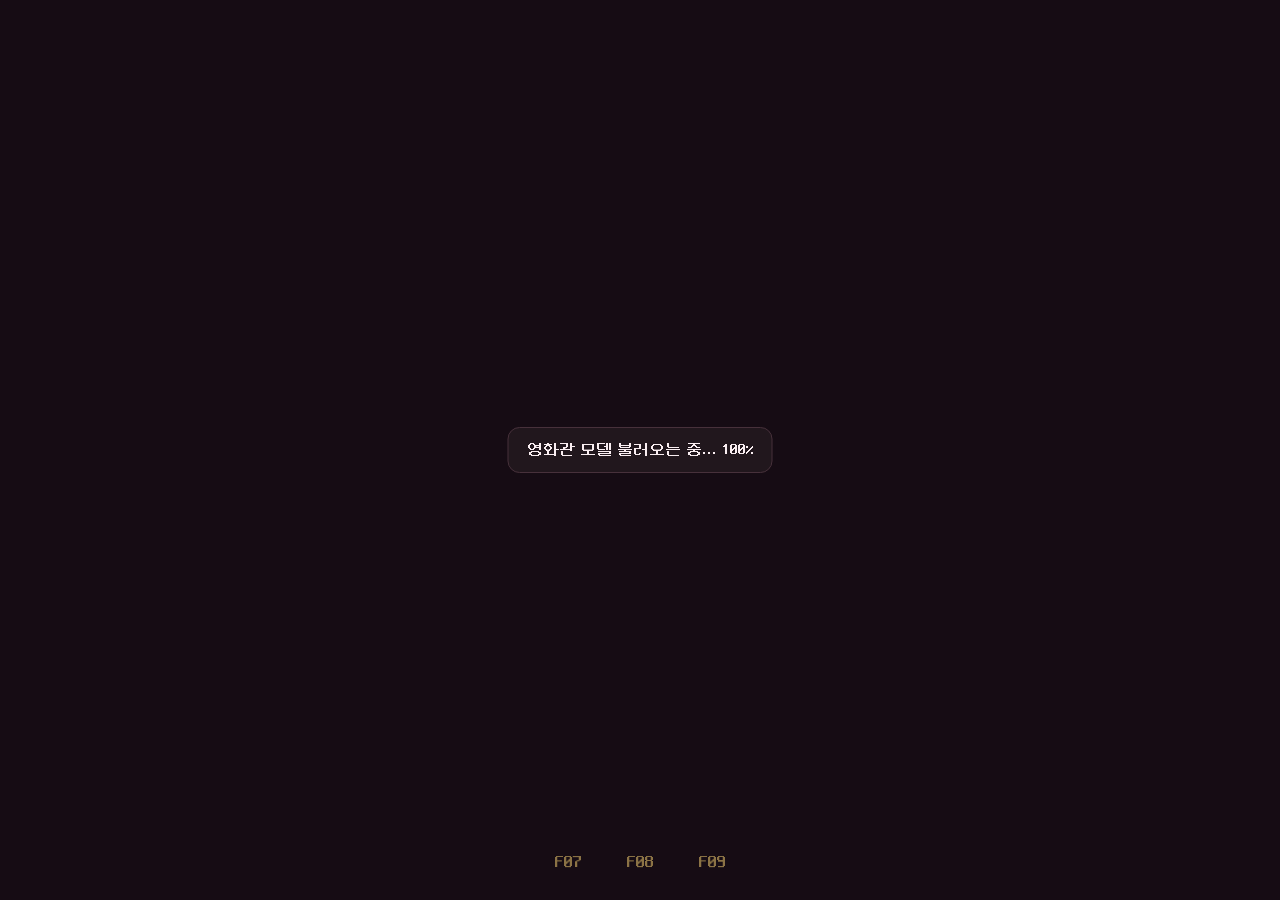
<file: 2D/index.html>
<!doctype html>
<html lang="ko">
<head>
  <meta charset="utf-8">
  <meta name="viewport" content="width=device-width, initial-scale=1">
  <meta name="theme-color" content="#141014">
  <title>좌석 시야 체험 | 2D 영화관</title>
  <link rel="stylesheet" href="./styles.css">
  <script type="importmap">
    { "imports": { "three": "./vendor/three.module.min.js" } }
  </script>
</head>
<body>
  <main>
    <section class="experience" aria-label="영화관 시야 체험">
      <div class="viewer" id="viewer">
        <canvas id="canvas" tabindex="0" aria-label="360도 영화관 시야"></canvas>
        <div class="loading" id="loading" role="status">영화관 모델 불러오는 중…</div>
      </div>
      <div class="seat-controls">
        <select id="hall" aria-label="상영관" hidden></select>
        <div class="seats" role="group" aria-label="좌석 선택">
          <div class="seat-track" id="seat-track"></div>
        </div>
      </div>
    </section>
  </main>
  <script type="module" src="./viewer.js"></script>
</body>
</html>
</file>
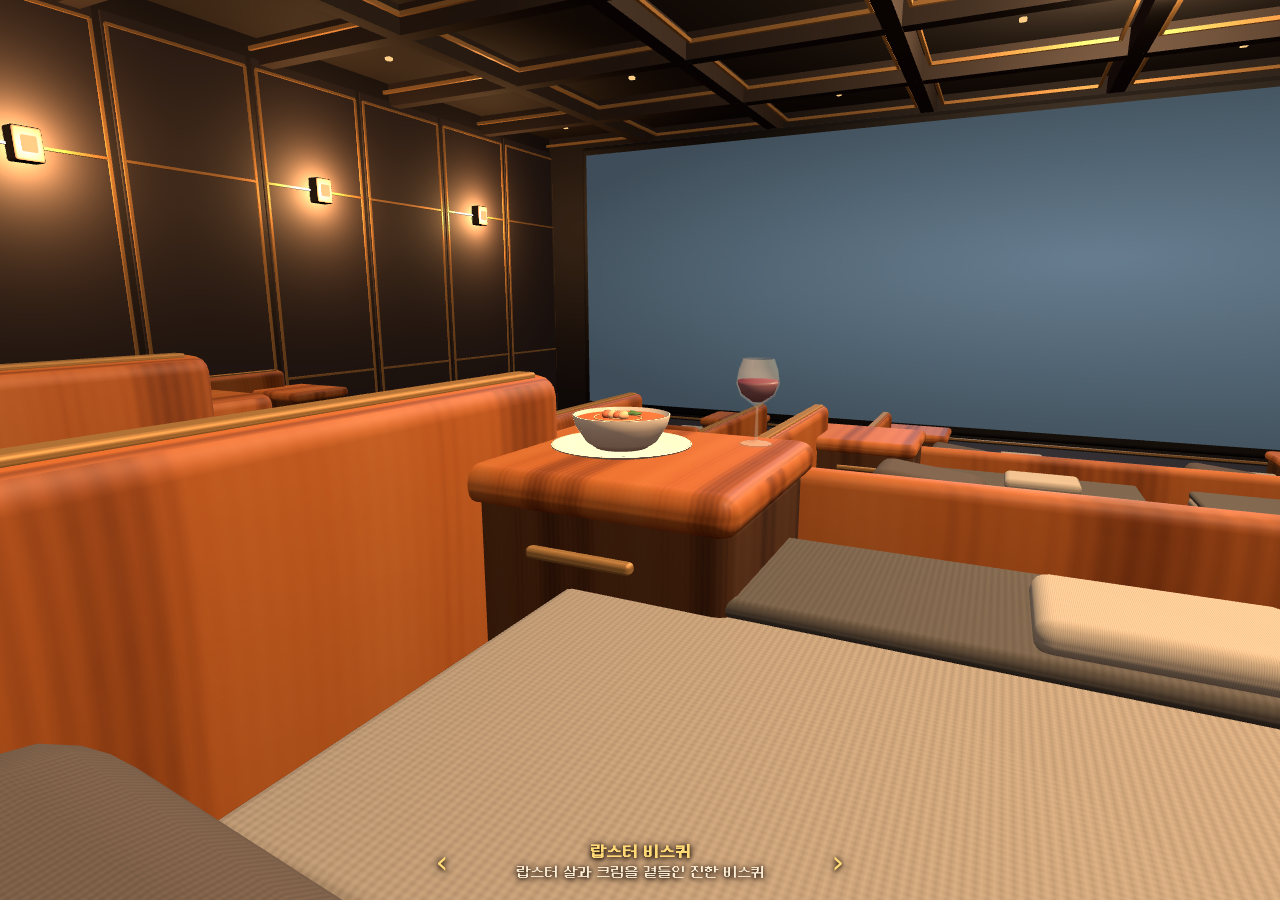
<file: CINEdeCHEF-Dining/index.html>
<!doctype html>
<html lang="ko">
<head>
  <meta charset="utf-8">
  <meta name="viewport" content="width=device-width, initial-scale=1">
  <meta name="theme-color" content="#141014">
  <title>CINEdeCHEF Dining</title>
  <link rel="stylesheet" href="../2D/styles.css">
  <script type="importmap">
    { "imports": { "three": "../2D/vendor/three.module.min.js" } }
  </script>
  <link rel="stylesheet" href="./dining.css">
</head>
<body>
  <main>
    <section class="experience" aria-label="CINEdeCHEF 시야 체험">
      <div class="viewer" id="viewer">
        <canvas id="canvas" tabindex="0" aria-label="360도 CINEdeCHEF 시야"></canvas>
        <div class="loading" id="loading" role="status">상영관 준비 중…</div>
      </div>
      <div class="seat-controls">
        <div class="dining-controls" role="group" aria-label="다이닝 메뉴">
          <button type="button" data-step="-1" aria-label="이전 메뉴">‹</button>
          <div aria-live="polite" aria-atomic="true"><strong id="course"></strong><small id="description"></small></div>
          <button type="button" data-step="1" aria-label="다음 메뉴">›</button>
        </div>
      </div>
    </section>
  </main>
  <script type="module" src="./viewer.js"></script>
</body>
</html>
</file>
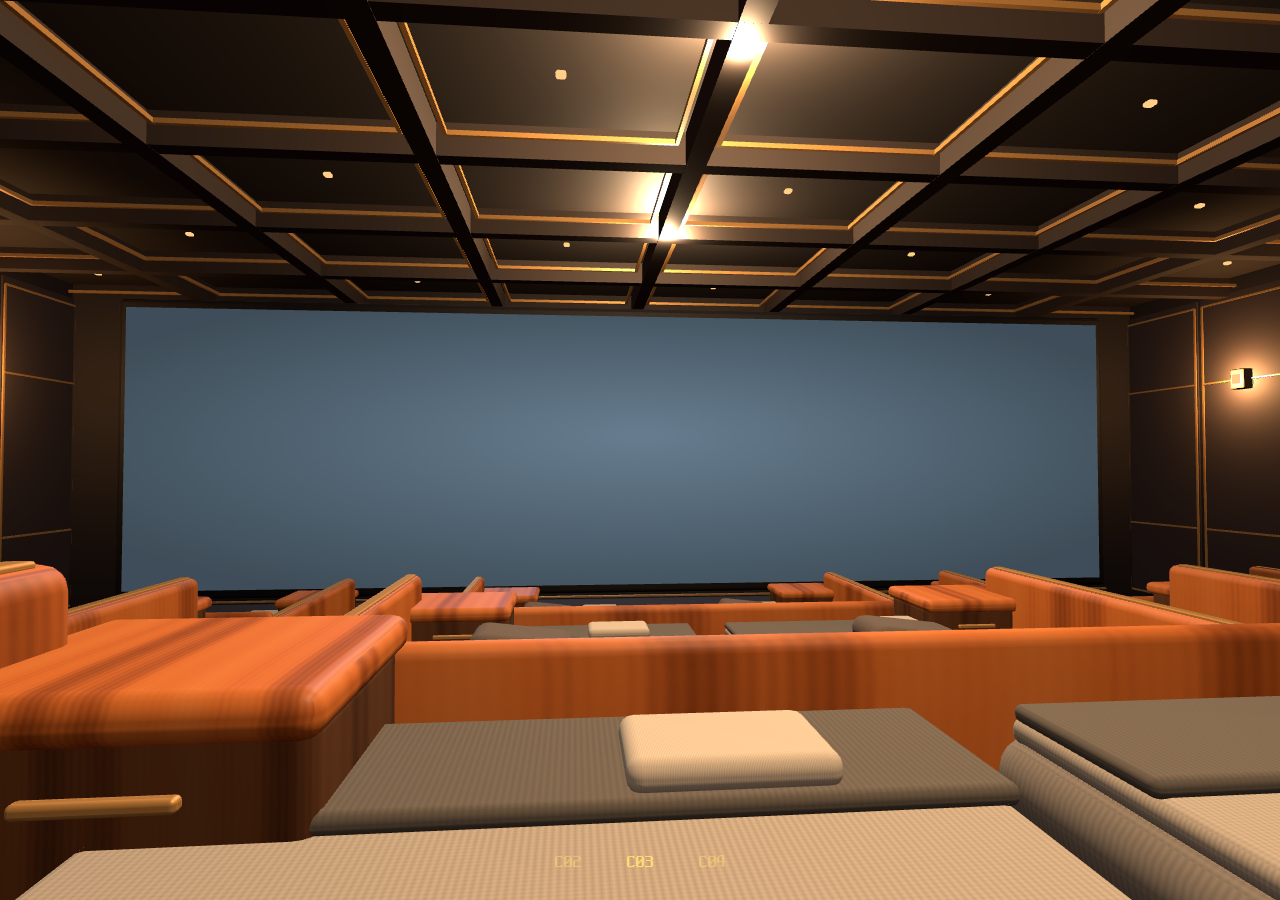
<file: CINEdeCHEF/index.html>
<!doctype html>
<html lang="ko">
<head>
  <meta charset="utf-8">
  <meta name="viewport" content="width=device-width, initial-scale=1">
  <meta name="theme-color" content="#141014">
  <title>좌석 시야 체험 | CINEdeCHEF</title>
  <link rel="stylesheet" href="../2D/styles.css">
  <script type="importmap">
    { "imports": { "three": "../2D/vendor/three.module.min.js" } }
  </script>
</head>
<body>
  <main>
    <section class="experience" aria-label="CINEdeCHEF 시야 체험">
      <div class="viewer" id="viewer">
        <canvas id="canvas" tabindex="0" aria-label="360도 CINEdeCHEF 시야"></canvas>
        <div class="loading" id="loading" role="status">상영관 준비 중…</div>
      </div>
      <div class="seat-controls">
        <div class="seats" role="group" aria-label="좌석 선택">
          <div class="seat-track" id="seat-track"></div>
        </div>
      </div>
    </section>
  </main>
  <script type="module" src="./viewer.js"></script>
</body>
</html>
</file>
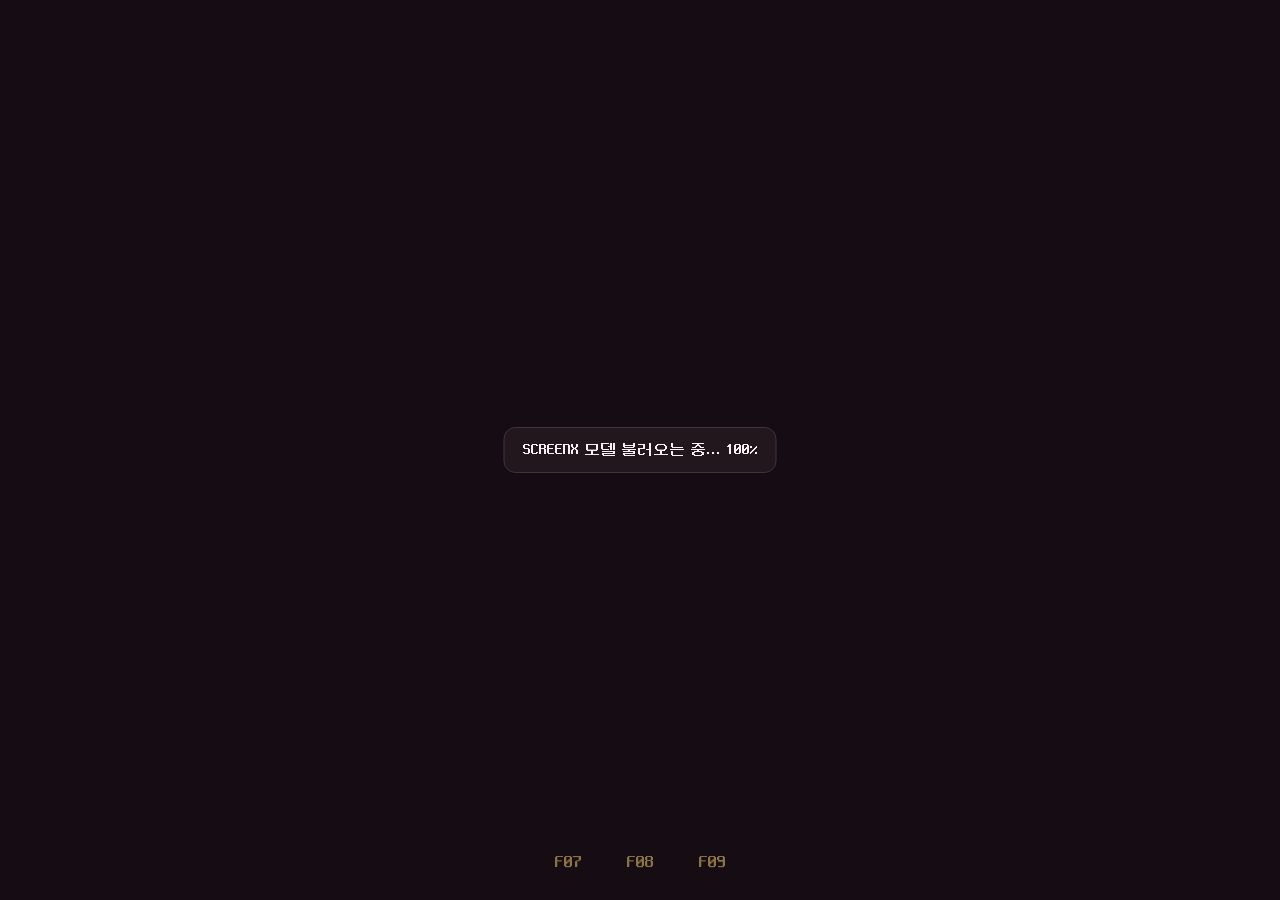
<file: SCREENX/index.html>
<!doctype html>
<html lang="ko">
<head>
  <meta charset="utf-8">
  <meta name="viewport" content="width=device-width, initial-scale=1">
  <meta name="theme-color" content="#141014">
  <title>좌석 시야 체험 | SCREENX</title>
  <link rel="stylesheet" href="../2D/styles.css">
  <script type="importmap">
    { "imports": { "three": "../2D/vendor/three.module.min.js" } }
  </script>
</head>
<body>
  <main>
    <section class="experience" aria-label="SCREENX 시야 체험">
      <div class="viewer" id="viewer">
        <canvas id="canvas" tabindex="0" aria-label="360도 SCREENX 시야"></canvas>
        <div class="loading" id="loading" role="status">SCREENX 모델 불러오는 중…</div>
      </div>
      <div class="seat-controls">
        <select id="hall" aria-label="상영관" hidden></select>
        <div class="seats" role="group" aria-label="좌석 선택">
          <div class="seat-track" id="seat-track"></div>
        </div>
      </div>
    </section>
  </main>
  <script type="module" src="./viewer.js"></script>
</body>
</html>
</file>
<file: 2D/styles.css>
@font-face {
  font-family: "NeoDunggeunmo Pro";
  src: url("./fonts/NeoDunggeunmoPro-Regular.ttf") format("truetype");
  font-style: normal;
  font-weight: 400;
  font-display: swap;
}
:root {
  color-scheme: dark;
  font-family: "NeoDunggeunmo Pro", system-ui, sans-serif;
  background: #141014;
  color: #f9eef1;
}
* { box-sizing: border-box; }
body { margin: 0; }
.experience { position: relative; }
.viewer { position: relative; height: 100vh; height: 100dvh; background: #160c14; overflow: hidden; }
canvas { display: block; width: 100%; height: 100%; touch-action: none; cursor: grab; }
canvas:active { cursor: grabbing; }
canvas:focus-visible { outline-offset: -4px; }
.loading { position: absolute; top: 50%; left: 50%; transform: translate(-50%, -50%); width: max-content; max-width: 85%; text-align: center; background: #21171d; border: 1px solid #47313b; border-radius: 12px; padding: 14px 18px; }
.seat-controls {
  position: absolute;
  inset-inline: 0;
  bottom: max(16px, env(safe-area-inset-bottom));
  text-align: center;
  pointer-events: none;
}
.seat-controls select, .seats button { pointer-events: auto; }
.seats {
  --seat-width: 64px;
  --seat-gap: 8px;
  width: calc(3 * var(--seat-width) + 2 * var(--seat-gap));
  margin-inline: auto;
  overflow: hidden;
}
.seat-track {
  display: flex;
  gap: var(--seat-gap);
  transform: translateX(calc(-1 * var(--seat-index, 0) * (var(--seat-width) + var(--seat-gap))));
}
.seat-track.is-ready {
  transition: transform 640ms cubic-bezier(.42, 0, .58, 1);
}
.seat-track > * {
  display: grid;
  place-items: center;
  flex: 0 0 var(--seat-width);
  min-height: 44px;
  font: inherit;
  font-size: 1.125rem;
  color: #ffda76;
  opacity: .5;
}
.seats button {
  padding: 0 8px;
  border: 0;
  background: transparent;
  cursor: pointer;
}
.seats button:disabled { cursor: default; }
.seats button[aria-pressed="true"] { opacity: 1; }
.seats button:focus-visible { outline-offset: -3px; }
@media (prefers-reduced-motion: reduce) {
  .seat-track.is-ready { transition: none; }
}
button:focus-visible, select:focus-visible, canvas:focus-visible { outline: 2px solid #ffda76; }
</file>
<file: CINEdeCHEF-Dining/dining.css>
.dining-controls { display: inline-grid; grid-template-columns: 44px minmax(0, 22rem) 44px; align-items: center; max-width: 100%; color: #ffda76; text-shadow: 0 1px 4px #170c06, 0 1px 10px #170c06; }
.dining-controls strong, .dining-controls small { display: block; }
.dining-controls small { color: #fff0d7; font-size: .9rem; margin-top: .3rem; }
.dining-controls button { pointer-events: auto; font: inherit; font-size: 2rem; color: inherit; text-shadow: inherit; background: transparent; border: 0; cursor: pointer; min-height: 44px; }
</file>
